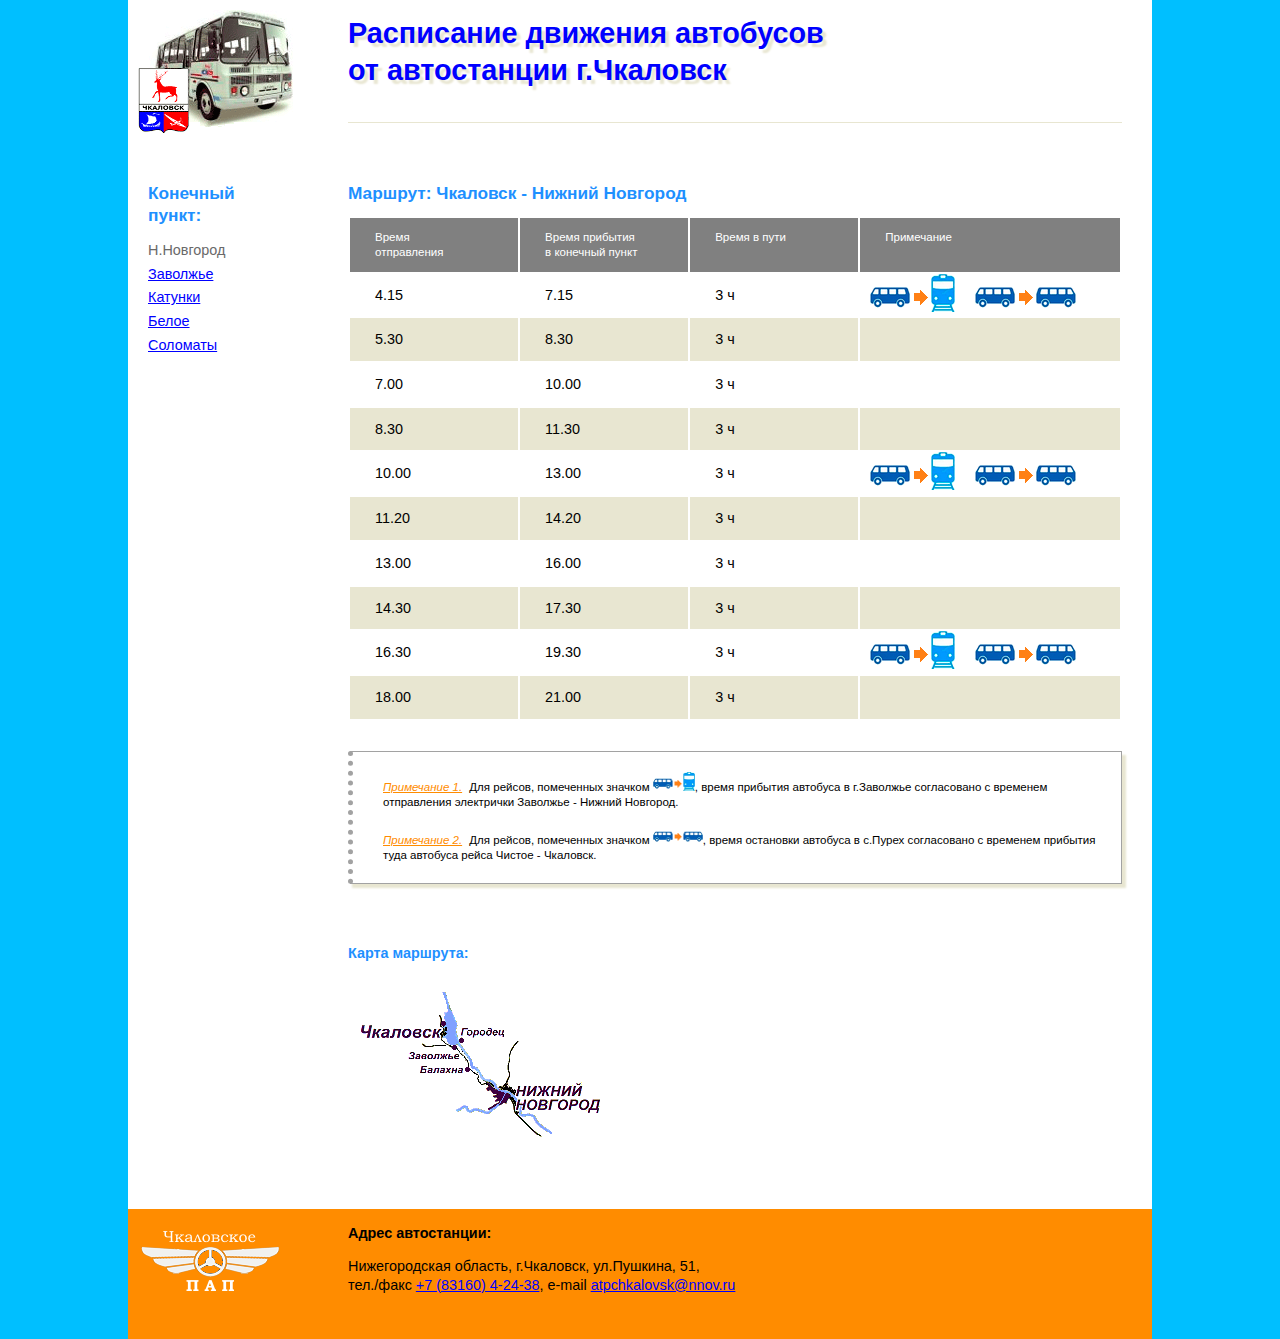
<file: index.html>
﻿<!DOCTYPE html>
<html lang='ru'>

<head>
    <meta charset="utf-8">
    <meta name="robots" content="index">
    <meta name='viewport' content='width=device-width, initial-scale=1, shrink-to-fit=no'>
    <title>Расписание движения автобусов Чкаловск - Нижний Новгород</title>
    <link rel="stylesheet" href="files/main_style.css" type="text/css">
    <link rel="icon" href="files/favicon.ico" sizes="16x16" type="image/x-icon">
</head>

<body>
    <header>
        <!-- Содержимое шапки страницы -->
        <div class="content-header" id="top-doc">
            <!-- Область для вывода логотипа -->
            <div class="logo-header">
                <img src="files/logo.gif" width="155" height="123" alt="">
            </div>
            <!-- Область для вывода текста шапки -->
            <div class="text-header">
                <h1 class="title-header">Расписание движения автобусов<br>от автостанции г.Чкаловск</h1>
                <hr>
            <div>
        </div>
    </header>

    <!-- Тело страницы -->
    <div class="content-main">
        <!-- Область сайдбара -->
        <aside>
            <div class="menu-main">
                <h1 class="title-aside">Конечный<br>пункт:</h1>
                <nav>
                    <ul>
                        <li class="current">Н.Новгород</li>
                        <li><a href="zavolge.html">Заволжье</a></li>
                        <li><a href="katunki.html">Катунки</a></li>
                        <li><a href="beloe.html">Белое</a></li>
                        <li><a href="solomaty.html">Соломаты</a></li>
                    </ul>
                </nav>
            </div>
        </aside>
        <article>
            <div class="text-main">
                <header>
                    <h1 class="title-main">Маршрут: Чкаловск - Нижний Новгород</h1>
                </header>
                <table>
                    <colgroup span="3" class="time"></colgroup>
                    <colgroup class="note"></colgroup>
                    <tr>
                        <th>Время<br>отправления</th>
                        <th>Время прибытия<br>в конечный пункт</th>
                        <th>Время в пути</th>
                        <th>Примечание</th>
                    </tr>
                    <tr>
                        <td>4.15</td>
                        <td>7.15</td>
                        <td>3 ч</td>
                        <td class="note"><img src="files/train.gif" width="85" height="38" alt="Пересадка на электричку"  title="Возможность пересадки на электричку (см. примечания ниже)" onmouseover="toolTip('Возможность пересадки на электричку (см. примечания ниже)')" onmouseout="toolTip()"> &nbsp; &nbsp; <img src="files/bus.gif" width="101" height="38" alt="Пересадка на друой маршрут"  title="Возможность пересадки на другой маршрут (см. примечания ниже)" onmouseover="toolTip('Возможность пересадки на  другой маршрут (см. примечания ниже)')" onmouseout="toolTip()"></td>
                    </tr>
                    <tr>
                        <td>5.30</td>
                        <td>8.30</td>
                        <td>3 ч</td>
                        <td>&nbsp;</td>
                    </tr>
                    <tr>
                        <td>7.00</td>
                        <td>10.00</td>
                        <td>3 ч</td>
                        <td>&nbsp;</td>
                    </tr>
                    <tr>
                        <td>8.30</td>
                        <td>11.30</td>
                        <td>3 ч</td>
                        <td>&nbsp;</td>
                    </tr>
                    <tr>
                        <td>10.00</td>
                        <td>13.00</td>
                        <td>3 ч</td>
                        <td class="note"><img src="files/train.gif" width="85" height="38" alt="Пересадка на электричку"  title="Возможность пересадки на электричку (см. примечания ниже)" onmouseover="toolTip('Возможность пересадки на электричку (см. примечания ниже)')" onmouseout="toolTip()"> &nbsp; &nbsp; <img src="files/bus.gif" width="101" height="38" alt="Пересадка на друой маршрут"  title="Возможность пересадки на другой маршрут (см. примечания ниже)" onmouseover="toolTip('Возможность пересадки на  другой маршрут (см. примечания ниже)')" onmouseout="toolTip()"></td>
                    </tr>
                    <tr>
                        <td>11.20</td>
                        <td>14.20</td>
                        <td>3 ч</td>
                        <td>&nbsp;</td>
                    </tr>
                    <tr>
                        <td>13.00</td>
                        <td>16.00</td>
                        <td>3 ч</td>
                        <td>&nbsp;</td>
                    </tr>
                    <tr>
                        <td>14.30</td>
                        <td>17.30</td>
                        <td>3 ч</td>
                        <td>&nbsp;</td>
                    </tr>
                    <tr>
                        <td>16.30</td>
                        <td>19.30</td>
                        <td>3 ч</td>
                        <td class="note"><img src="files/train.gif" width="85" height="38" alt="Пересадка на электричку"  title="Возможность пересадки на электричку (см. примечания ниже)" onmouseover="toolTip('Возможность пересадки на электричку (см. примечания ниже)')" onmouseout="toolTip()"> &nbsp; &nbsp; <img src="files/bus.gif" width="101" height="38" alt="Пересадка на друой маршрут"  title="Возможность пересадки на другой маршрут (см. примечания ниже)" onmouseover="toolTip('Возможность пересадки на  другой маршрут (см. примечания ниже)')" onmouseout="toolTip()"></td>
                    </tr>
                    <tr>
                        <td>18.00</td>
                        <td>21.00</td>
                        <td>3 ч</td>
                        <td>&nbsp;</td>
                    </tr>
                </table>
                <p class="note"><span class="word-note">Примечание 1.</span> Для рейсов, помеченных значком <img src="files/train.gif" width="42" height="19" alt="">, время прибытия автобуса в г.Заволжье согласовано с временем отправления электрички Заволжье&nbsp;- Нижний Новгород.<br><br><span class="word-note">Примечание 2.</span> Для рейсов, помеченных значком <img src="files/bus.gif" width="50" height="19" alt="">, время остановки автобуса в c.Пурех согласовано с временем прибытия туда автобуса рейса Чистое&nbsp;- Чкаловск.</p>
                <figure>
                    <figcaption>Карта маршрута:</figcaption>
                    <img src="files/map.gif" width="258" height="162" alt="">
                </figure>
            </div>
        </article>
    </div>

    <!-- Подвал страницы -->
    <footer>
        <div class="content-footer">
            <!-- Область для вывода логотипа -->
            <div class="logo-footer">
                <img src="files/logo.png" width="144" height="76" alt="">
            </div>
            <!-- Область для вывода текста подвала -->
            <div class="text-footer">
                <h1 class="title-footer">Адрес автостанции:</h1>
                <p class="end-text">Нижегородская область, г.Чкаловск, ул.Пушкина, 51,<br>тел./факс <a href="tel: +78316042438">+7 (83160) 4-24-38</a>, e-mail <a href="mailto:atpchkalovsk@nnov.ru">atpchkalovsk@nnov.ru</a></p>
            <div>
        </div>
    </footer>

    <!-- Всплывающая кнопка "К началу страницы" -->
    <div class="floating-button">
        <a id="arrow" href="#top-doc" title="К началу страницы"><img src="files/up_button.gif" width="40" height="40" alt=""></a>
    </div>

    <!-- Область для всплывающей подсказки -->
    <div id="floating-tip"></div>

    <!-- Звук должен был звучать при входе на страницу, но атрибут AUTOPLAY не работает
    <audio autoplay preload="auto">
        <source src="files/hello.wav" type="audio/x-wav">
    </audio>
    -->

    <!-- Основные сценарии для страницы -->
    <script src="files/main_scrips.js" type="text/javascript"></script>

</body>

</html>
</file>
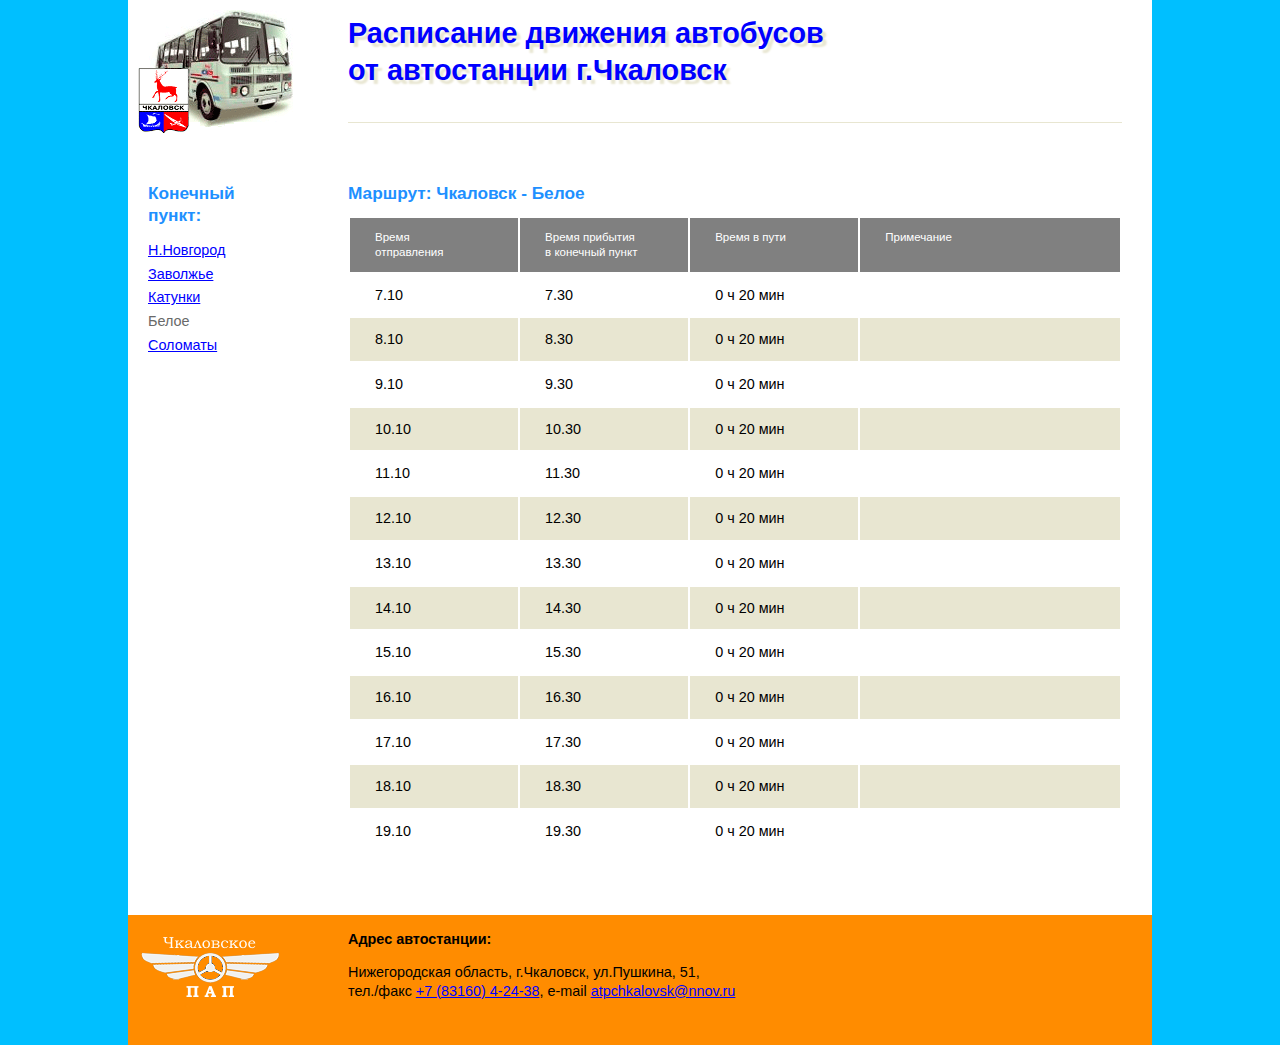
<file: beloe.html>
<!DOCTYPE html>
<html lang='ru'>

<head>
    <meta charset='utf-8'>
    <meta name="robots" content="index">
    <meta name='viewport' content='width=device-width, initial-scale=1, shrink-to-fit=no'>
    <title>Расписание движения автобусов Чкаловск - Нижний Новгород</title>
    <link rel="stylesheet" href="files/main_style.css" type="text/css">
    <link rel="icon" href="files/favicon.ico" sizes="16x16" type="image/x-icon">
</head>

<body>
    <header>
        <!-- Содержимое шапки страницы -->
        <div class="content-header" id="top-doc">
            <!-- Область для вывода логотипа -->
            <div class="logo-header">
                <img src="files/logo.gif" width="155" height="123" alt="">
            </div>
            <!-- Область для вывода текста шапки -->
            <div class="text-header">
                <h1 class="title-header">Расписание движения автобусов<br>от автостанции г.Чкаловск</h1>
                <hr>
            <div>
        </div>
    </header>

    <!-- Тело страницы -->
    <div class="content-main">
        <!-- Область сайдбара -->
        <aside>
            <div class="menu-main">
                <h1 class="title-aside">Конечный<br>пункт:</h1>
                <nav>
                    <ul>
                        <li><a href="index.html">Н.Новгород</a></li>
                        <li><a href="zavolge.html">Заволжье</a></li>
                        <li><a href="katunki.html">Катунки</a></li>
                        <li class="current">Белое</li>
                        <li><a href="solomaty.html">Соломаты</a></li>
                    </ul>
                </nav>
            </div>
        </aside>
        <article>
            <div class="text-main">
                <header>
                    <h1 class="title-main">Маршрут: Чкаловск - Белое</h1>
                </header>
                <table>
                    <colgroup span="3" class="time"></colgroup>
                    <colgroup class="note"></colgroup>
                    <tr>
                        <th>Время<br>отправления</th>
                        <th>Время прибытия<br>в конечный пункт</th>
                        <th>Время в пути</th>
                        <th>Примечание</th>
                    </tr>
                    <tr>
                        <td>7.10</td>
                        <td>7.30</td>
                        <td>0&nbsp;ч 20&nbsp;мин</td>
                        <td>&nbsp;</td>
                    </tr>
                    <tr>
                        <td>8.10</td>
                        <td>8.30</td>
                        <td>0&nbsp;ч 20&nbsp;мин</td>
                        <td>&nbsp;</td>
                    </tr>
                    <tr>
                        <td>9.10</td>
                        <td>9.30</td>
                        <td>0&nbsp;ч 20&nbsp;мин</td>
                        <td>&nbsp;</td>
                    </tr>
                    <tr>
                        <td>10.10</td>
                        <td>10.30</td>
                        <td>0&nbsp;ч 20&nbsp;мин</td>
                        <td>&nbsp;</td>
                    </tr>
                    <tr>
                        <td>11.10</td>
                        <td>11.30</td>
                        <td>0&nbsp;ч 20&nbsp;мин</td>
                        <td>&nbsp;</td>
                    </tr>
                    <tr>
                        <td>12.10</td>
                        <td>12.30</td>
                        <td>0&nbsp;ч 20&nbsp;мин</td>
                        <td>&nbsp;</td>
                    </tr>
                    <tr>
                        <td>13.10</td>
                        <td>13.30</td>
                        <td>0&nbsp;ч 20&nbsp;мин</td>
                        <td>&nbsp;</td>
                    </tr>
                    <tr>
                        <td>14.10</td>
                        <td>14.30</td>
                        <td>0&nbsp;ч 20&nbsp;мин</td>
                        <td>&nbsp;</td>
                    </tr>
                    <tr>
                        <td>15.10</td>
                        <td>15.30</td>
                        <td>0&nbsp;ч 20&nbsp;мин</td>
                        <td>&nbsp;</td>
                    </tr>
                    <tr>
                        <td>16.10</td>
                        <td>16.30</td>
                        <td>0&nbsp;ч 20&nbsp;мин</td>
                        <td>&nbsp;</td>
                    </tr>
                    <tr>
                        <td>17.10</td>
                        <td>17.30</td>
                        <td>0&nbsp;ч 20&nbsp;мин</td>
                        <td>&nbsp;</td>
                    </tr>
                    <tr>
                        <td>18.10</td>
                        <td>18.30</td>
                        <td>0&nbsp;ч 20&nbsp;мин</td>
                        <td>&nbsp;</td>
                    </tr>
                    <tr>
                        <td>19.10</td>
                        <td>19.30</td>
                        <td>0&nbsp;ч 20&nbsp;мин</td>
                        <td>&nbsp;</td>
                    </tr>
                </table>
            </div>
        </article>
    </div>

    <!-- Подвал страницы -->
    <footer>
        <div class="content-footer">
            <!-- Область для вывода логотипа -->
            <div class="logo-footer">
                <img src="files/logo.png" width="144" height="76" alt="">
            </div>
            <!-- Область для вывода текста подвала -->
            <div class="text-footer">
                <h1 class="title-footer">Адрес автостанции:</h1>
                <p class="end-text">Нижегородская область, г.Чкаловск, ул.Пушкина, 51,<br>тел./факс <a href="tel: +78316042438">+7 (83160) 4-24-38</a>, e-mail <a href="mailto:atpchkalovsk@nnov.ru">atpchkalovsk@nnov.ru</a></p>
            <div>
        </div>
    </footer>

    <!-- Всплывающая кнопка "К началу страницы" -->
    <div class="floating-button">
        <a id="arrow" href="#top-doc" title="К началу страницы"><img src="files/up_button.gif" width="40" height="40" alt=""></a>
    </div>

    <!-- Область для всплывающей подсказки -->
    <div id="floating-tip"></div>

    <!-- Звук должен был звучать при входе на страницу, но атрибут AUTOPLAY не работает
    <audio autoplay preload="auto">
        <source src="files/hello.wav" type="audio/x-wav">
    </audio>
    -->

    <!-- Основные сценарии для страницы -->
    <script src="files/main_scrips.js" type="text/javascript"></script>

</body>

</html>
</file>
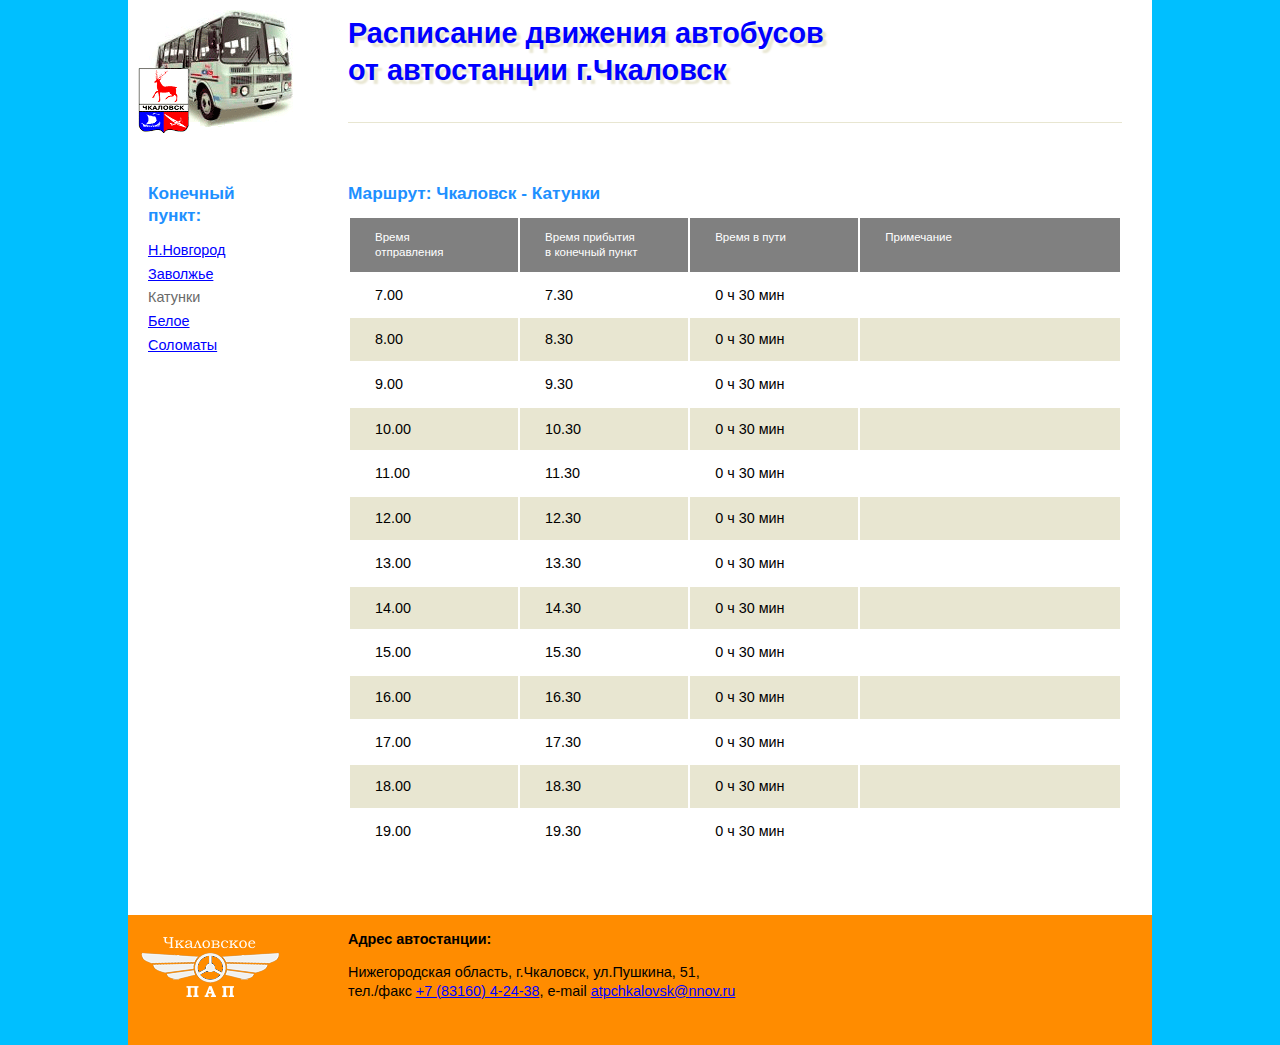
<file: katunki.html>
<!DOCTYPE html>
<html lang='ru'>

<head>
    <meta charset='utf-8'>
    <meta name="robots" content="index">
    <meta name='viewport' content='width=device-width, initial-scale=1, shrink-to-fit=no'>
    <title>Расписание движения автобусов Чкаловск - Нижний Новгород</title>
    <link rel="stylesheet" href="files/main_style.css" type="text/css">
    <link rel="icon" href="files/favicon.ico" sizes="16x16" type="image/x-icon">
</head>

<body>
    <header>
        <!-- Содержимое шапки страницы -->
        <div class="content-header" id="top-doc">
            <!-- Область для вывода логотипа -->
            <div class="logo-header">
                <img src="files/logo.gif" width="155" height="123" alt="">
            </div>
            <!-- Область для вывода текста шапки -->
            <div class="text-header">
                <h1 class="title-header">Расписание движения автобусов<br>от автостанции г.Чкаловск</h1>
                <hr>
            <div>
        </div>
    </header>

    <!-- Тело страницы -->
    <div class="content-main">
        <!-- Область сайдбара -->
        <aside>
            <div class="menu-main">
                <h1 class="title-aside">Конечный<br>пункт:</h1>
                <nav>
                    <ul>
                        <li><a href="index.html">Н.Новгород</a></li>
                        <li><a href="zavolge.html">Заволжье</a></li>
                        <li class="current">Катунки</li>
                        <li><a href="beloe.html">Белое</a></li>
                        <li><a href="solomaty.html">Соломаты</a></li>
                    </ul>
                </nav>
            </div>
        </aside>
        <article>
            <div class="text-main">
                <header>
                    <h1 class="title-main">Маршрут: Чкаловск - Катунки</h1>
                </header>
                <table>
                    <colgroup span="3" class="time"></colgroup>
                    <colgroup class="note"></colgroup>
                    <tr>
                        <th>Время<br>отправления</th>
                        <th>Время прибытия<br>в конечный пункт</th>
                        <th>Время в пути</th>
                        <th>Примечание</th>
                    </tr>
                    <tr>
                        <td>7.00</td>
                        <td>7.30</td>
                        <td>0&nbsp;ч 30&nbsp;мин</td>
                        <td>&nbsp;</td>
                    </tr>
                    <tr>
                        <td>8.00</td>
                        <td>8.30</td>
                        <td>0&nbsp;ч 30&nbsp;мин</td>
                        <td>&nbsp;</td>
                    </tr>
                    <tr>
                        <td>9.00</td>
                        <td>9.30</td>
                        <td>0&nbsp;ч 30&nbsp;мин</td>
                        <td>&nbsp;</td>
                    </tr>
                    <tr>
                        <td>10.00</td>
                        <td>10.30</td>
                        <td>0&nbsp;ч 30&nbsp;мин</td>
                        <td>&nbsp;</td>
                    </tr>
                    <tr>
                        <td>11.00</td>
                        <td>11.30</td>
                        <td>0&nbsp;ч 30&nbsp;мин</td>
                        <td>&nbsp;</td>
                    </tr>
                    <tr>
                        <td>12.00</td>
                        <td>12.30</td>
                        <td>0&nbsp;ч 30&nbsp;мин</td>
                        <td>&nbsp;</td>
                    </tr>
                    <tr>
                        <td>13.00</td>
                        <td>13.30</td>
                        <td>0&nbsp;ч 30&nbsp;мин</td>
                        <td>&nbsp;</td>
                    </tr>
                    <tr>
                        <td>14.00</td>
                        <td>14.30</td>
                        <td>0&nbsp;ч 30&nbsp;мин</td>
                        <td>&nbsp;</td>
                    </tr>
                    <tr>
                        <td>15.00</td>
                        <td>15.30</td>
                        <td>0&nbsp;ч 30&nbsp;мин</td>
                        <td>&nbsp;</td>
                    </tr>
                    <tr>
                        <td>16.00</td>
                        <td>16.30</td>
                        <td>0&nbsp;ч 30&nbsp;мин</td>
                        <td>&nbsp;</td>
                    </tr>
                    <tr>
                        <td>17.00</td>
                        <td>17.30</td>
                        <td>0&nbsp;ч 30&nbsp;мин</td>
                        <td>&nbsp;</td>
                    </tr>
                    <tr>
                        <td>18.00</td>
                        <td>18.30</td>
                        <td>0&nbsp;ч 30&nbsp;мин</td>
                        <td>&nbsp;</td>
                    </tr>
                    <tr>
                        <td>19.00</td>
                        <td>19.30</td>
                        <td>0&nbsp;ч 30&nbsp;мин</td>
                        <td>&nbsp;</td>
                    </tr>
                </table>
            </div>
        </article>
    </div>

    <!-- Подвал страницы -->
    <footer>
        <div class="content-footer">
            <!-- Область для вывода логотипа -->
            <div class="logo-footer">
                <img src="files/logo.png" width="144" height="76" alt="">
            </div>
            <!-- Область для вывода текста подвала -->
            <div class="text-footer">
                <h1 class="title-footer">Адрес автостанции:</h1>
                <p class="end-text">Нижегородская область, г.Чкаловск, ул.Пушкина, 51,<br>тел./факс <a href="tel: +78316042438">+7 (83160) 4-24-38</a>, e-mail <a href="mailto:atpchkalovsk@nnov.ru">atpchkalovsk@nnov.ru</a></p>
            <div>
        </div>
    </footer>

    <!-- Всплывающая кнопка "К началу страницы" -->
    <div class="floating-button">
        <a id="arrow" href="#top-doc" title="К началу страницы"><img src="files/up_button.gif" width="40" height="40" alt=""></a>
    </div>

    <!-- Область для всплывающей подсказки -->
    <div id="floating-tip"></div>

    <!-- Звук должен был звучать при входе на страницу, но атрибут AUTOPLAY не работает
    <audio autoplay preload="auto">
        <source src="files/hello.wav" type="audio/x-wav">
    </audio>
    -->

    <!-- Основные сценарии для страницы -->
    <script src="files/main_scrips.js" type="text/javascript"></script>

</body>

</html>
</file>
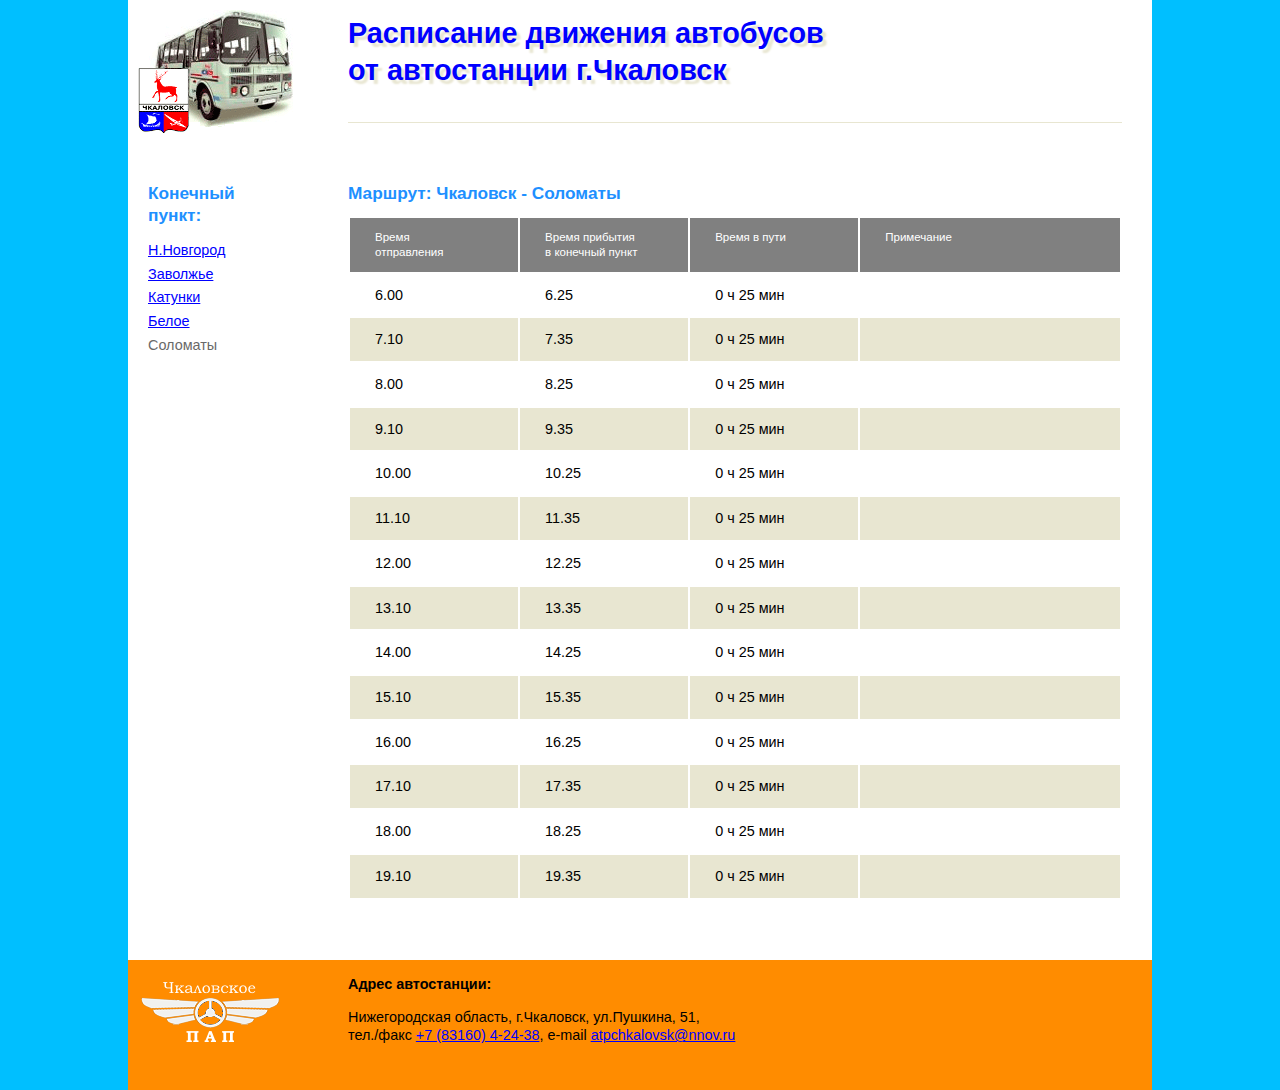
<file: solomaty.html>
<!DOCTYPE html>
<html lang='ru'>

<head>
    <meta charset='utf-8'>
    <meta name="robots" content="index">
    <meta name='viewport' content='width=device-width, initial-scale=1, shrink-to-fit=no'>
    <title>Расписание движения автобусов Чкаловск - Нижний Новгород</title>
    <link rel="stylesheet" href="files/main_style.css" type="text/css">
    <link rel="icon" href="files/favicon.ico" sizes="16x16" type="image/x-icon">
</head>

<body>
    <header>
        <!-- Содержимое шапки страницы -->
        <div class="content-header" id="top-doc">
            <!-- Область для вывода логотипа -->
            <div class="logo-header">
                <img src="files/logo.gif" width="155" height="123" alt="">
            </div>
            <!-- Область для вывода текста шапки -->
            <div class="text-header">
                <h1 class="title-header">Расписание движения автобусов<br>от автостанции г.Чкаловск</h1>
                <hr>
            <div>
        </div>
    </header>

    <!-- Тело страницы -->
    <div class="content-main">
        <!-- Область сайдбара -->
        <aside>
            <div class="menu-main">
                <h1 class="title-aside">Конечный<br>пункт:</h1>
                <nav>
                    <ul>
                        <li><a href="index.html">Н.Новгород</a></li>
                        <li><a href="zavolge.html">Заволжье</a></li>
                        <li><a href="katunki.html">Катунки</a></li>
                        <li><a href="beloe.html">Белое</a></li>
                        <li class="current">Соломаты</li>
                    </ul>
                </nav>
            </div>
        </aside>
        <article>
            <div class="text-main">
                <header>
                    <h1 class="title-main">Маршрут: Чкаловск - Соломаты</h1>
                </header>
                <table>
                    <colgroup span="3" class="time"></colgroup>
                    <colgroup class="note"></colgroup>
                    <tr>
                        <th>Время<br>отправления</th>
                        <th>Время прибытия<br>в конечный пункт</th>
                        <th>Время в пути</th>
                        <th>Примечание</th>
                    </tr>
                    <tr>
                        <td>6.00</td>
                        <td>6.25</td>
                        <td>0&nbsp;ч 25&nbsp;мин</td>
                        <td>&nbsp;</td>
                    </tr>
                    <tr>
                        <td>7.10</td>
                        <td>7.35</td>
                        <td>0&nbsp;ч 25&nbsp;мин</td>
                        <td>&nbsp;</td>
                    </tr>
                    <tr>
                        <td>8.00</td>
                        <td>8.25</td>
                        <td>0&nbsp;ч 25&nbsp;мин</td>
                        <td>&nbsp;</td>
                    </tr>
                    <tr>
                        <td>9.10</td>
                        <td>9.35</td>
                        <td>0&nbsp;ч 25&nbsp;мин</td>
                        <td>&nbsp;</td>
                    </tr>
                    <tr>
                        <td>10.00</td>
                        <td>10.25</td>
                        <td>0&nbsp;ч 25&nbsp;мин</td>
                        <td>&nbsp;</td>
                    </tr>
                    <tr>
                        <td>11.10</td>
                        <td>11.35</td>
                        <td>0&nbsp;ч 25&nbsp;мин</td>
                        <td>&nbsp;</td>
                    </tr>
                    <tr>
                        <td>12.00</td>
                        <td>12.25</td>
                        <td>0&nbsp;ч 25&nbsp;мин</td>
                        <td>&nbsp;</td>
                    </tr>
                    <tr>
                        <td>13.10</td>
                        <td>13.35</td>
                        <td>0&nbsp;ч 25&nbsp;мин</td>
                        <td>&nbsp;</td>
                    </tr>
                    <tr>
                        <td>14.00</td>
                        <td>14.25</td>
                        <td>0&nbsp;ч 25&nbsp;мин</td>
                        <td>&nbsp;</td>
                    </tr>
                    <tr>
                        <td>15.10</td>
                        <td>15.35</td>
                        <td>0&nbsp;ч 25&nbsp;мин</td>
                        <td>&nbsp;</td>
                    </tr>
                    <tr>
                        <td>16.00</td>
                        <td>16.25</td>
                        <td>0&nbsp;ч 25&nbsp;мин</td>
                        <td>&nbsp;</td>
                    </tr>
                    <tr>
                        <td>17.10</td>
                        <td>17.35</td>
                        <td>0&nbsp;ч 25&nbsp;мин</td>
                        <td>&nbsp;</td>
                    </tr>
                    <tr>
                        <td>18.00</td>
                        <td>18.25</td>
                        <td>0&nbsp;ч 25&nbsp;мин</td>
                        <td>&nbsp;</td>
                    </tr>
                    <tr>
                        <td>19.10</td>
                        <td>19.35</td>
                        <td>0&nbsp;ч 25&nbsp;мин</td>
                        <td>&nbsp;</td>
                    </tr>
                </table>
            </div>
        </article>
    </div>

    <!-- Подвал страницы -->
    <footer>
        <div class="content-footer">
            <!-- Область для вывода логотипа -->
            <div class="logo-footer">
                <img src="files/logo.png" width="144" height="76" alt="">
            </div>
            <!-- Область для вывода текста подвала -->
            <div class="text-footer">
                <h1 class="title-footer">Адрес автостанции:</h1>
                <p class="end-text">Нижегородская область, г.Чкаловск, ул.Пушкина, 51,<br>тел./факс <a href="tel: +78316042438">+7 (83160) 4-24-38</a>, e-mail <a href="mailto:atpchkalovsk@nnov.ru">atpchkalovsk@nnov.ru</a></p>
            <div>
        </div>
    </footer>

    <!-- Всплывающая кнопка "К началу страницы" -->
    <div class="floating-button">
        <a id="arrow" href="#top-doc" title="К началу страницы"><img src="files/up_button.gif" width="40" height="40" alt=""></a>
    </div>

    <!-- Область для всплывающей подсказки -->
    <div id="floating-tip"></div>

    <!-- Звук должен был звучать при входе на страницу, но атрибут AUTOPLAY не работает
    <audio autoplay preload="auto">
        <source src="files/hello.wav" type="audio/x-wav">
    </audio>
    -->

    <!-- Основные сценарии для страницы -->
    <script src="files/main_scrips.js" type="text/javascript"></script>

</body>

</html>
</file>
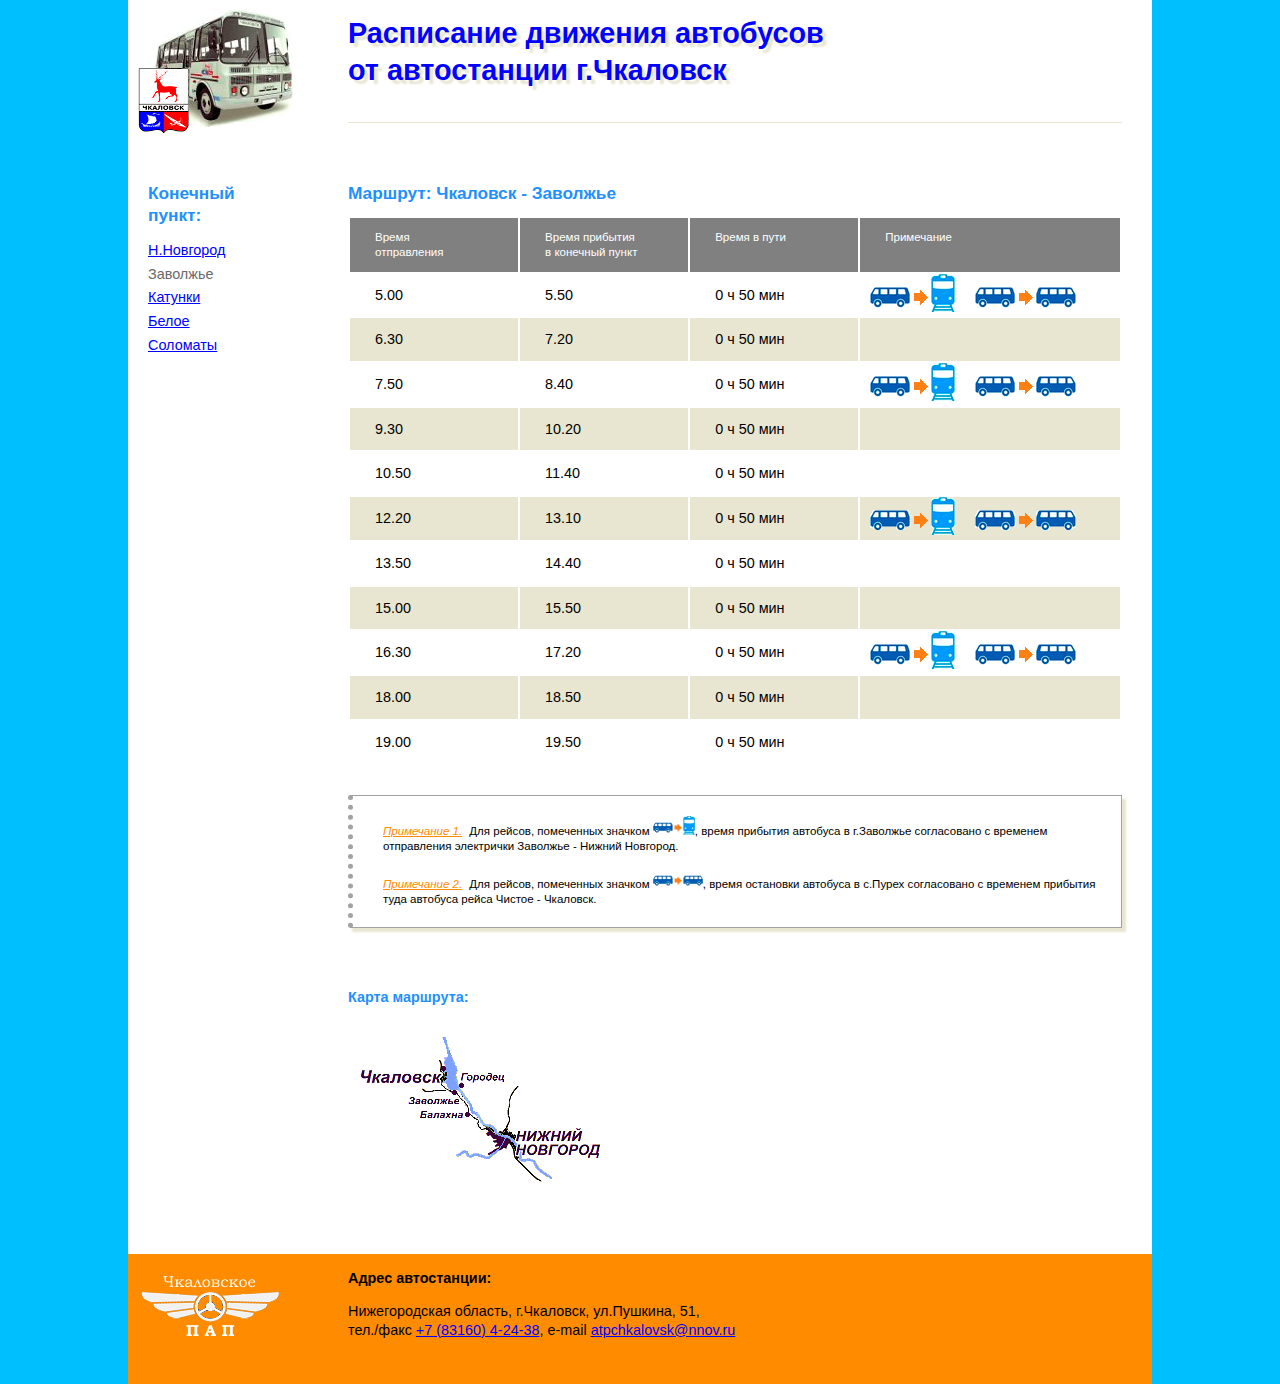
<file: zavolge.html>
<!DOCTYPE html>
<html lang="ru">

<head>
    <meta charset="utf-8">
    <meta name="robots" content="index">
    <meta name="viewport" content="width=device-width, initial-scale=1, shrink-to-fit=no">
    <title>Расписание движения автобусов Чкаловск - Нижний Новгород</title>
    <link rel="stylesheet" href="files/main_style.css" type="text/css">
    <link rel="icon" href="files/favicon.ico" sizes="16x16" type="image/x-icon">
</head>

<body>
    <header>
        <!-- Содержимое шапки страницы -->
        <div class="content-header" id="top-doc">
            <!-- Область для вывода логотипа -->
            <div class="logo-header">
                <img src="files/logo.gif" width="155" height="123" alt="">
            </div>
            <!-- Область для вывода текста шапки -->
            <div class="text-header">
                <h1 class="title-header">Расписание движения автобусов<br>от автостанции г.Чкаловск</h1>
                <hr>
            <div>
        </div>
    </header>

    <!-- Тело страницы -->
    <div class="content-main">
        <!-- Область сайдбара -->
        <aside>
            <div class="menu-main">
                <h1 class="title-aside">Конечный<br>пункт:</h1>
                <nav>
                    <ul>
                        <li><a href="index.html">Н.Новгород</a></li>
                        <li class="current">Заволжье</li>
                        <li><a href="katunki.html">Катунки</a></li>
                        <li><a href="beloe.html">Белое</a></li>
                        <li><a href="solomaty.html">Соломаты</a></li>
                    </ul>
                </nav>
            </div>
        </aside>
        <article>
            <div class="text-main">
                <header>
                    <h1 class="title-main">Маршрут: Чкаловск - Заволжье</h1>
                </header>
                <table>
                    <colgroup span="3" class="time"></colgroup>
                    <colgroup class="note"></colgroup>
                    <tr>
                        <th>Время<br>отправления</th>
                        <th>Время прибытия<br>в конечный пункт</th>
                        <th>Время в пути</th>
                        <th>Примечание</th>
                    </tr>
                    <tr>
                        <td>5.00</td>
                        <td>5.50</td>
                        <td>0&nbsp;ч 50&nbsp;мин</td>
                        <td class="note"><img src="files/train.gif" width="85" height="38" alt="Пересадка на электричку"  title="Возможность пересадки на электричку (см. примечания ниже)" onmouseover="toolTip('Возможность пересадки на электричку (см. примечания ниже)')" onmouseout="toolTip()"> &nbsp; &nbsp; <img src="files/bus.gif" width="101" height="38" alt="Пересадка на друой маршрут"  title="Возможность пересадки на другой маршрут (см. примечания ниже)" onmouseover="toolTip('Возможность пересадки на  другой маршрут (см. примечания ниже)')" onmouseout="toolTip()"></td>
                    </tr>
                    <tr>
                        <td>6.30</td>
                        <td>7.20</td>
                        <td>0&nbsp;ч&nbsp;50&nbsp;мин</td>
                        <td>&nbsp;</td>
                    </tr>
                    <tr>
                        <td>7.50</td>
                        <td>8.40</td>
                        <td>0&nbsp;ч 50&nbsp;мин</td>
                        <td class="note"><img src="files/train.gif" width="85" height="38" alt="Пересадка на электричку"  title="Возможность пересадки на электричку (см. примечания ниже)" onmouseover="toolTip('Возможность пересадки на электричку (см. примечания ниже)')" onmouseout="toolTip()"> &nbsp; &nbsp; <img src="files/bus.gif" width="101" height="38" alt="Пересадка на друой маршрут"  title="Возможность пересадки на другой маршрут (см. примечания ниже)" onmouseover="toolTip('Возможность пересадки на  другой маршрут (см. примечания ниже)')" onmouseout="toolTip()"></td>
                    </tr>
                    <tr>
                        <td>9.30</td>
                        <td>10.20</td>
                        <td>0&nbsp;ч 50&nbsp;мин</td>
                        <td>&nbsp;</td>
                    </tr>
                    <tr>
                        <td>10.50</td>
                        <td>11.40</td>
                        <td>0&nbsp;ч 50&nbsp;мин</td>
                        <td>&nbsp;</td>
                    </tr>
                    <tr>
                        <td>12.20</td>
                        <td>13.10</td>
                        <td>0&nbsp;ч 50&nbsp;мин</td>
                        <td class="note"><img src="files/train.gif" width="85" height="38" alt="Пересадка на электричку"  title="Возможность пересадки на электричку (см. примечания ниже)" onmouseover="toolTip('Возможность пересадки на электричку (см. примечания ниже)')" onmouseout="toolTip()"> &nbsp; &nbsp; <img src="files/bus.gif" width="101" height="38" alt="Пересадка на друой маршрут"  title="Возможность пересадки на другой маршрут (см. примечания ниже)" onmouseover="toolTip('Возможность пересадки на  другой маршрут (см. примечания ниже)')" onmouseout="toolTip()"></td>
                    </tr>
                    <tr>
                        <td>13.50</td>
                        <td>14.40</td>
                        <td>0&nbsp;ч 50&nbsp;мин</td>
                        <td>&nbsp;</td>
                    </tr>
                    <tr>
                        <td>15.00</td>
                        <td>15.50</td>
                        <td>0&nbsp;ч 50&nbsp;мин</td>
                        <td>&nbsp;</td>
                    </tr>
                    <tr>
                        <td>16.30</td>
                        <td>17.20</td>
                        <td>0&nbsp;ч 50&nbsp;мин</td>
                        <td class="note"><img src="files/train.gif" width="85" height="38" alt="Пересадка на электричку"  title="Возможность пересадки на электричку (см. примечания ниже)" onmouseover="toolTip('Возможность пересадки на электричку (см. примечания ниже)')" onmouseout="toolTip()"> &nbsp; &nbsp; <img src="files/bus.gif" width="101" height="38" alt="Пересадка на друой маршрут"  title="Возможность пересадки на другой маршрут (см. примечания ниже)" onmouseover="toolTip('Возможность пересадки на  другой маршрут (см. примечания ниже)')" onmouseout="toolTip()"></td>
                    </tr>
                    <tr>
                        <td>18.00</td>
                        <td>18.50</td>
                        <td>0&nbsp;ч 50&nbsp;мин</td>
                        <td>&nbsp;</td>
                    </tr>
                    <tr>
                        <td>19.00</td>
                        <td>19.50</td>
                        <td>0&nbsp;ч 50&nbsp;мин</td>
                        <td>&nbsp;</td>
                    </tr>
                </table>
                <p class="note"><span class="word-note">Примечание 1.</span> Для рейсов, помеченных значком <img src="files/train.gif" width="42" height="19" alt="">, время прибытия автобуса в г.Заволжье согласовано с временем отправления электрички Заволжье&nbsp;- Нижний Новгород.<br><br><span class="word-note">Примечание 2.</span> Для рейсов, помеченных значком <img src="files/bus.gif" width="50" height="19" alt="">, время остановки автобуса в c.Пурех согласовано с временем прибытия туда автобуса рейса Чистое&nbsp;- Чкаловск.</p>
                <figure>
                    <figcaption>Карта маршрута:</figcaption>
                    <img src="files/map.gif" width="258" height="162" alt="">
                </figure>
            </div>
        </article>
    </div>

    <!-- Подвал страницы -->
    <footer>
        <div class="content-footer">
            <!-- Область для вывода логотипа -->
            <div class="logo-footer">
                <img src="files/logo.png" width="144" height="76" alt="">
            </div>
            <!-- Область для вывода текста подвала -->
            <div class="text-footer">
                <h1 class="title-footer">Адрес автостанции:</h1>
                <p class="end-text">Нижегородская область, г.Чкаловск, ул.Пушкина, 51,<br>тел./факс <a href="tel: +78316042438">+7 (83160) 4-24-38</a>, e-mail <a href="mailto:atpchkalovsk@nnov.ru">atpchkalovsk@nnov.ru</a></p>
            <div>
        </div>
    </footer>

    <!-- Всплывающая кнопка "К началу страницы" -->
    <div class="floating-button">
        <a id="arrow" href="#top-doc" title="К началу страницы"><img src="files/up_button.gif" width="40" height="40" alt=""></a>
    </div>

    <!-- Область для всплывающей подсказки -->
    <div id="floating-tip"></div>

    <!-- Звук должен был звучать при входе на страницу, но атрибут AUTOPLAY не работает
    <audio autoplay preload="auto">
        <source src="files/hello.wav" type="audio/x-wav">
    </audio>
    -->

    <!-- Основные сценарии для страницы -->
    <script src="files/main_scrips.js" type="text/javascript"></script>

</body>

</html>
</file>
<file: files/main_style.css>
﻿/* Параметры страницы */

body {
	margin-left: 0;
	margin-right: 0;
	margin-top: 0;
	margin-bottom: 0;
	padding-left: 0;
	padding-right: 0;
	padding-top: 0;
	padding-bottom: 0;
	color: #000;
	background: #00bfff;
	font-size: .9em;
	font-family: Verdana, Arial;
	line-height: 1.3;
}



/* Параметры позиционирующих DIV-блоков страницы */

.content-header,
.content-main,
.content-footer {
	min-width: 800px;
	max-width: 1024px;
	margin: 0 auto;
}

.content-header,
.content-main {
	background: #fff;
}

.logo-header {
	float: left;
	height: 140px;
	padding: 10px 0 0 10px;
}

.text-header {
	height: 140px;
	margin-left: 170px;
	padding: 15px 30px 0 50px;
}

.menu-main {
	float: left;
	width: 170px;
	padding-top: 15px;
}

.text-main {
	margin-left: 170px;
	padding: 15px 30px 60px 50px;
}

.content-footer {
	background: #ff8c00;
}

.logo-footer {
	float: left;
	height: 100px;
	padding: 10px 0 0 10px;
}

.text-footer {
	margin-left: 170px;
	padding: 15px 30px 30px 50px;
}



/* Параметры семантических блоков */

.title-header {
	margin: 0 0 30px 0;
	color: #00f;
	text-shadow: #e8e6d1 4px 4px 2px;
}

.title-main {
	color: #1e90ff;
	font-size: 1.2em;
}

.title-aside {
	margin-left: 20px;
	color: #1e90ff;
	font-size: 1.2em;
}

p.note {
	border: 1px solid #a2a2a2;
	border-left: 5px dotted #a2a2a2;
	box-shadow: 4px 4px 2px #e8e6d1;
	padding: 20px 20px 20px 30px;
	margin-top: 30px;
	font-size: 0.8em;
}

.word-note {
	margin-right: 4px;
	color: #ff8c00;
	text-decoration: underline;
	font-style: italic;
}

ul {
	padding: 0;
	margin-left: 20px;
	list-style-type: none;
}

li {margin-bottom: 5px;}

.current {color: #696969;}

hr {
	height: 2px;
    border-bottom: 1px solid #e8e6d1;
    border-top: none;
    border-left: none;
    border-right: none;
}

table {width: 100%;}

colgroup.time {width: 22%;}
colgroup.note {width: 34%;}

th {
	color: #fff;
	background: #808080;
	font-weight: normal;
	font-size: 0.8em;
}

th,
td	{
	text-align: left;
	padding: 12px 25px;
	vertical-align: top;
}

td.note {padding: 0 10px;}

tr:nth-child(odd) {
	background: #e8e6d1;
}

tr:nth-child(even) {
	background: #fff;
}

figure {
	margin: 60px 0 0 0;
}

figcaption {
	margin-bottom: 20px;
	color: #1e90ff;
	font-weight: bold;
}


.title-footer {
	margin: 0;
	font-size: 1em;
}

a:link {color: #00f;}
a:visited {color: #00f;}



/* Параметры области всплывающей кнопки "К началу страницы" */

.floating-button {
	position: fixed;
	top: 20px;
	right: 40px;
	text-align: left;
}

#arrow {display: none;}



/* Параметры области всплывающей подсказки */

#floating-tip {
	position: absolute;
	width: 250px;
	display: none;
	border: 1px solid #7b7b7b;
	border-radius: 5px;
	padding: 5px;
	color: #000;
	background: #fff;
	font-family: Verdana, Arial;
	font-size: 1em;
}
</file>
